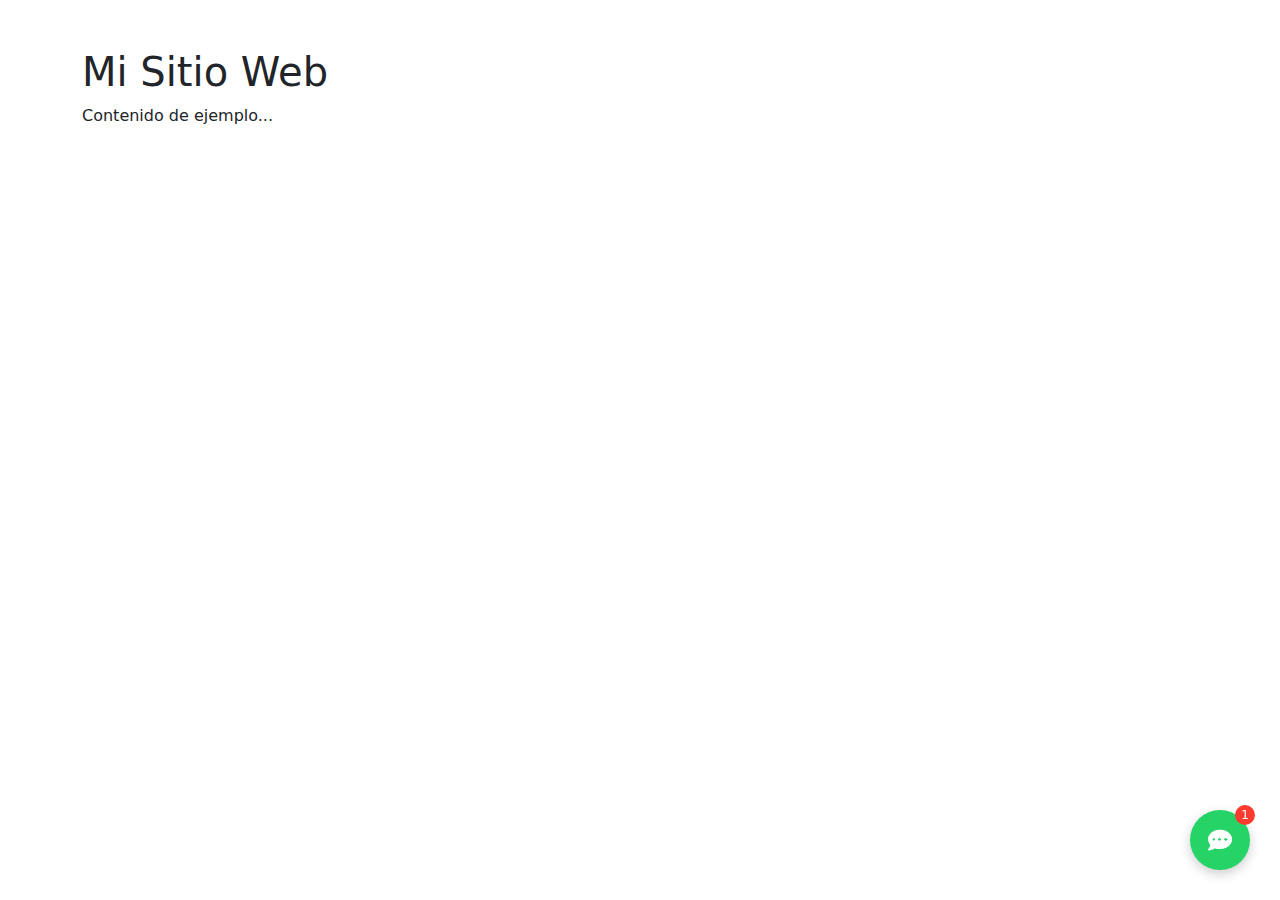
<file: chatbox.html>
<!DOCTYPE html>
<html lang="es">
<head>
    <meta charset="UTF-8">
    <meta name="viewport" content="width=device-width, initial-scale=1.0">
    <title>Chatbox Flotante</title>
    <!-- Bootstrap CSS -->
    <link href="https://cdn.jsdelivr.net/npm/bootstrap@5.3.0/dist/css/bootstrap.min.css" rel="stylesheet">
    <!-- Font Awesome para iconos -->
    <link rel="stylesheet" href="https://cdnjs.cloudflare.com/ajax/libs/font-awesome/6.4.0/css/all.min.css">
    <style>
        /* Estilos CSS irían aquí */
        /* Los copiaré en la siguiente sección para mejor organización */
    </style>

    <link rel="stylesheet" href="css/ChatBox.css">
</head>
<body>
    <!-- Contenido de tu página -->
    <div class="container mt-5">
        <h1>Mi Sitio Web</h1>
        <p>Contenido de ejemplo...</p>
    </div>

    <!-- Chat Widget -->
    <div class="chat-widget">
        <!-- Icono flotante -->
        <div class="chat-icon" id="chatIcon">
            <i class="fas fa-comment-dots"></i>
            <span class="notification-badge">1</span>
        </div>
        
        <!-- Ventana de chat (inicialmente oculta) -->
        <div class="chat-container" id="chatContainer">
            <div class="chat-header">
                <div class="d-flex align-items-center">
                    <div class="avatar me-2">
                        <i class="fas fa-robot"></i>
                    </div>
                    <div>
                        <h6 class="mb-0">Soporte en línea</h6>
                        <small class="status-text">En línea</small>
                    </div>
                </div>
                <button class="btn-close" id="closeChat"></button>
            </div>
            
            <div class="chat-messages" id="chatMessages">
                <!-- Mensaje de bienvenida -->
                <div class="message received">
                    <div class="message-content">
                        <p>¡Hola! 👋 ¿En qué puedo ayudarte hoy?</p>
                        <span class="message-time">10:00 AM</span>
                    </div>
                </div>
            </div>
            
            <div class="chat-input-area">
                <input type="text" id="userMessage" class="form-control" placeholder="Escribe tu mensaje..." autocomplete="off">
                <button class="btn btn-primary" id="sendMessage">
                    <i class="fas fa-paper-plane"></i>
                </button>
            </div>
        </div>
    </div>

    <!-- Bootstrap JS y Popper.js -->
    <script src="https://cdn.jsdelivr.net/npm/bootstrap@5.3.0/dist/js/bootstrap.bundle.min.js"></script>
    <script>
        // Código JavaScript iría aquí

        // Lo mostraré en la siguiente sección
    </script>

    <script src="js/chatbox.js"></script>
</body>
</html>
</file>
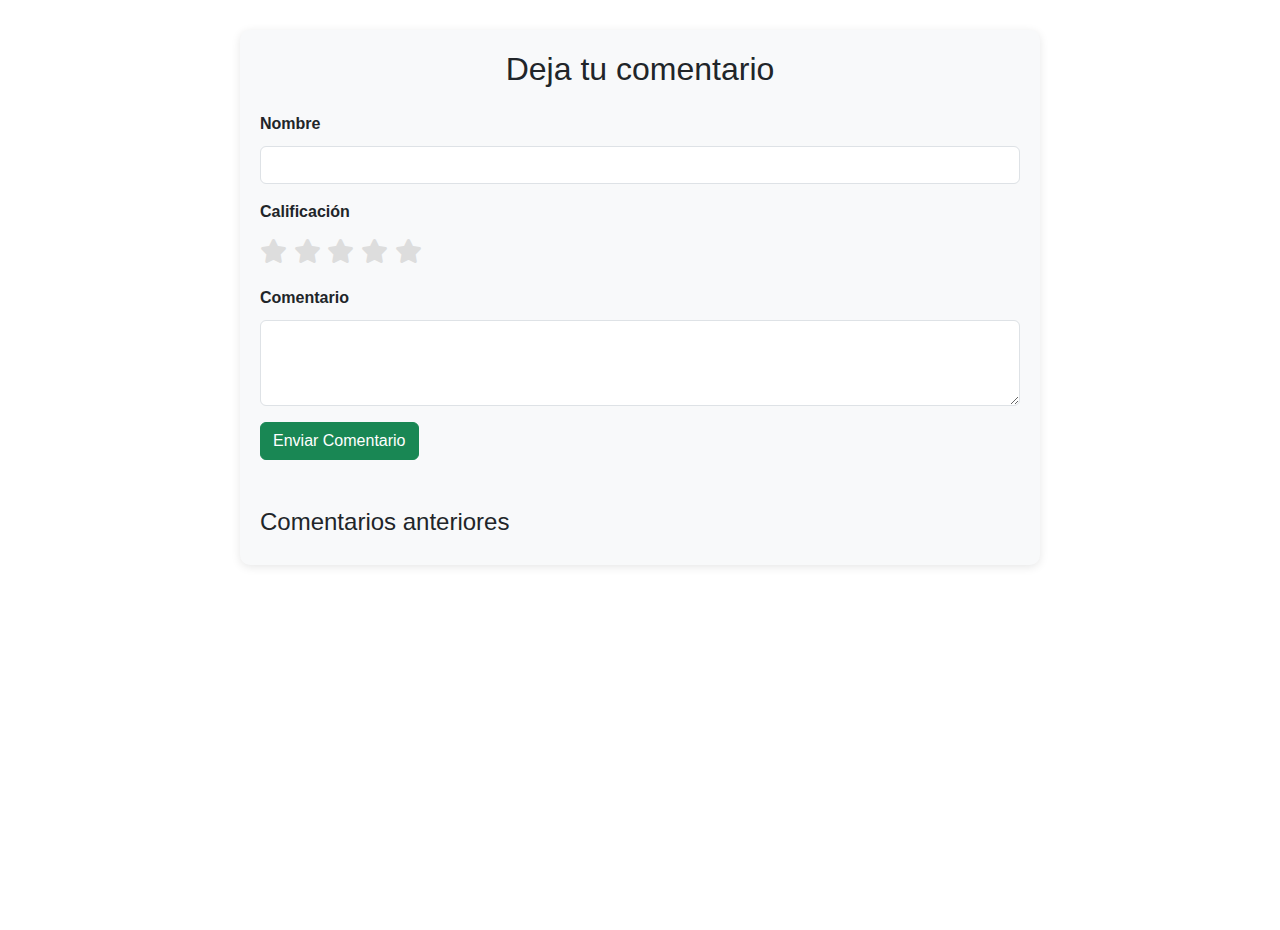
<file: Comentarios.html>
<!DOCTYPE html>
<html lang="es">
<head>
    <meta charset="UTF-8">
    <meta name="viewport" content="width=device-width, initial-scale=1.0">
    <title>Sistema de Comentarios</title>
    <!-- Bootstrap CSS -->
    <link href="https://cdn.jsdelivr.net/npm/bootstrap@5.3.0/dist/css/bootstrap.min.css" rel="stylesheet">
    <!-- Font Awesome para iconos -->
    <link rel="stylesheet" href="https://cdnjs.cloudflare.com/ajax/libs/font-awesome/6.4.0/css/all.min.css">
    
    <link rel="stylesheet" href="css/Cometarios.css">
</head>
<body>
    <div class="container">
        <div class="comments-container">
            <h2 class="text-center mb-4">Deja tu comentario</h2>
            
            <!-- Formulario de comentarios -->
            <form id="commentForm">
                <div class="mb-3">
                    <label for="userName" class="form-label ">Nombre</label>
                    <input type="text" class="form-control" id="userName" required>
                </div>
                
                <div class="mb-3">
                    <label class="form-label">Calificación</label>
                    <div class="rating-stars" id="ratingStars">
                        <i class="fas fa-star star" data-rating="1"></i>
                        <i class="fas fa-star star" data-rating="2"></i>
                        <i class="fas fa-star star" data-rating="3"></i>
                        <i class="fas fa-star star" data-rating="4"></i>
                        <i class="fas fa-star star" data-rating="5"></i>
                    </div>
                    <input type="hidden" id="ratingValue" value="0">
                </div>
                
                <div class="mb-3">
                    <label for="commentText" class="form-label">Comentario</label>
                    <textarea class="form-control" id="commentText" rows="3" required></textarea>
                </div>
                
                <button type="submit" class="btn btn-success">Enviar Comentario</button>
            </form>
            
            <!-- Lista de comentarios -->
            <div class="comment-box mt-5">
                <h4>Comentarios anteriores</h4>
                <div id="commentsList">
                    <!-- Los comentarios se agregarán aquí dinámicamente -->
                </div>
            </div>
        </div>
    </div>

    <!-- Bootstrap JS y Popper.js -->
    <script src="https://cdn.jsdelivr.net/npm/bootstrap@5.3.0/dist/js/bootstrap.bundle.min.js"></script>
    <script src="js/comentarios.js"></script>
    
</body>
</html>
</file>
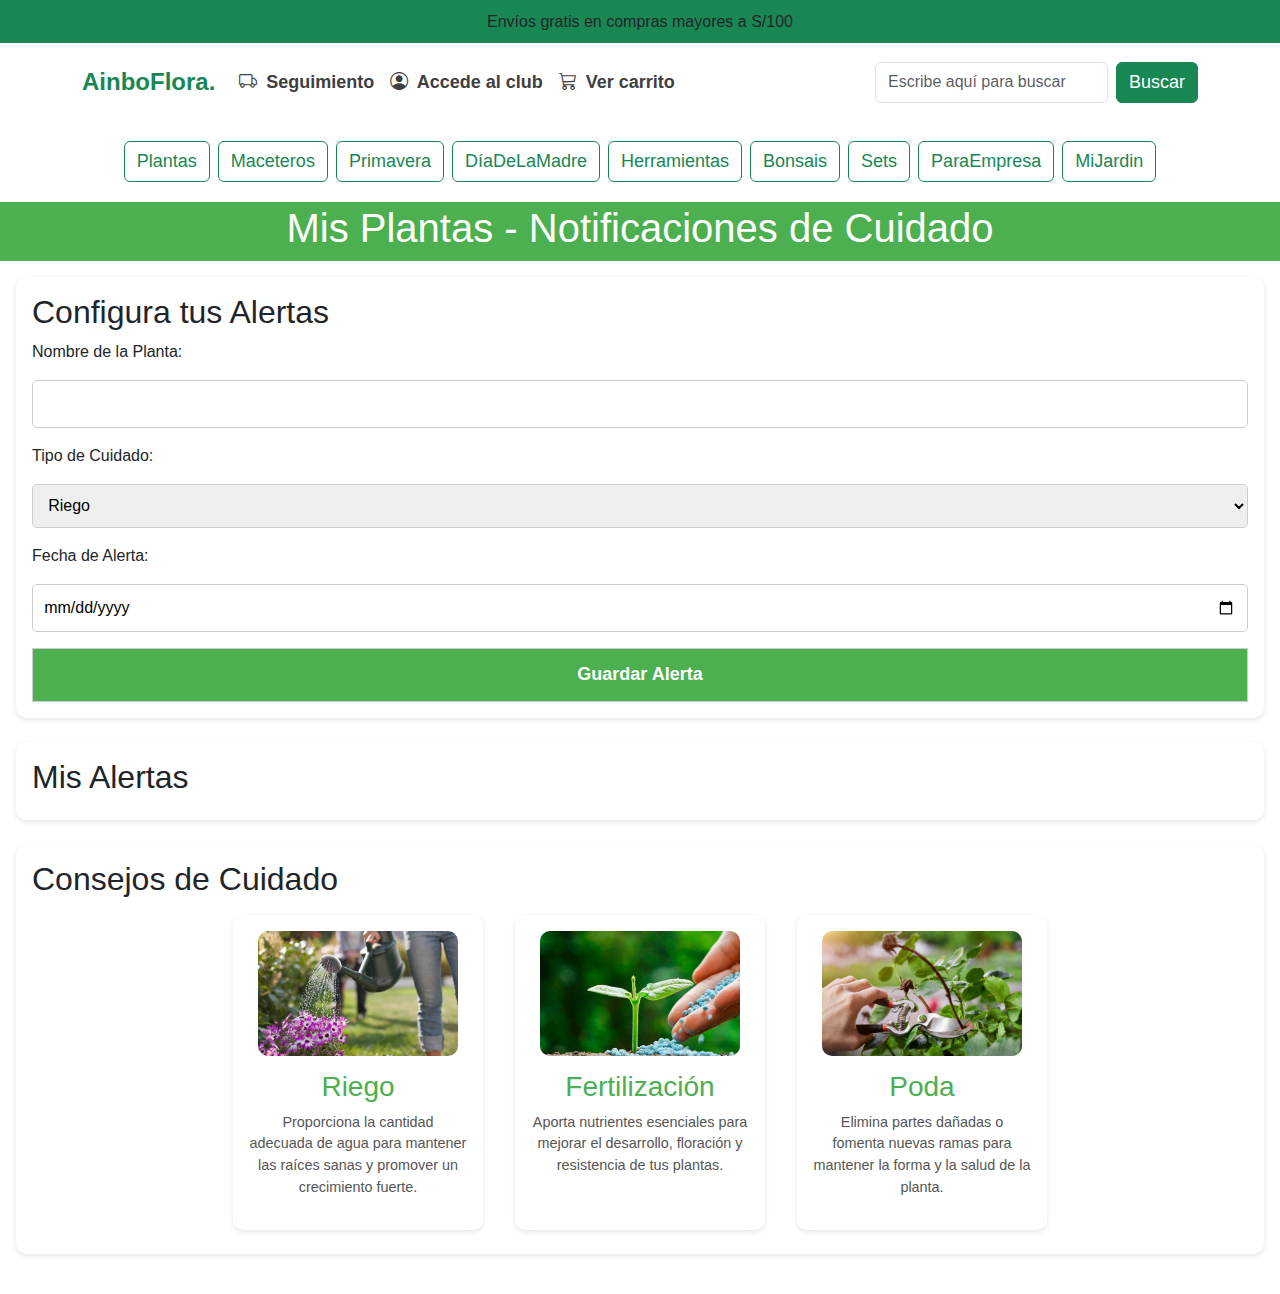
<file: Notificación.html>
<!DOCTYPE html>
<html lang="es">
<head>
  <meta charset="UTF-8">
  <meta name="viewport" content="width=device-width, initial-scale=1">
  <title>Alertas de Riego y Cuidados</title>
  <link rel="stylesheet" href="Css/Notificación.css">
   <!-- Bootstrap CSS -->
   <link href="https://cdn.jsdelivr.net/npm/bootstrap@5.3.0/dist/css/bootstrap.min.css" rel="stylesheet">
   <link rel="stylesheet" href="https://cdn.jsdelivr.net/npm/bootstrap-icons@1.4.0/font/bootstrap-icons.css">
   <link rel="stylesheet" href="./css/style.css">
   
   <!--icons-->
   <link rel="stylesheet" href="https://cdn.jsdelivr.net/npm/bootstrap-icons@1.11.1/font/bootstrap-icons.css">

   <link rel="stylesheet" href="https://cdnjs.cloudflare.com/ajax/libs/font-awesome/6.4.0/css/all.min.css">
</head>
<body>
            <!-- Encabezado -->
            <header class="container-fluid bg-success d-flex justify-content-center">
              <p class="text-dark mb-0 p-2 fs-6">Envíos gratis en compras mayores a S/100</p>
          </header>
      
          <!-- Barra de navegación -->
          <nav class="navbar navbar-expand-lg navbar-light p-3" id="menu">
              <div class="container">
                  <a class="navbar-brand" href="#">
                      <span class="fs-4 text-success fw-bold">AinboFlora.</span>
                  </a>
                  <button class="navbar-toggler" type="button" data-bs-toggle="collapse" data-bs-target="#navbarSupportedContent" aria-controls="navbarSupportedContent" aria-expanded="false" aria-label="Toggle navigation">
                      <span class="navbar-toggler-icon"></span>
                  </button>
      
                  <div class="collapse navbar-collapse" id="navbarSupportedContent">
                      <ul class="navbar-nav me-auto mb-2 mb-lg-0">
                          <li class="nav-item">
                              <a class="nav-link" aria-current="page" href="#">
                                  <i class="bi bi-truck me-1"></i> Seguimiento
                              </a>
                          </li>
                          <li class="nav-item">
                              <a class="nav-link" href="#equipo">
                                  <i class="bi bi-person-circle me-1"></i> Accede al club
                              </a>
                          </li>
                          <li class="nav-item">
                              <a class="nav-link" href="carrito.html">
                                  <i class="bi bi-cart3 me-1"></i> Ver carrito
                              </a>
                          </li>
                      </ul>
                      <Lee class="d-flex">
                          <input class="form-control me-2" type="email" placeholder="Escribe aquí para buscar" aria-label="Buscar">
                          <button class="btn btn-primary btn-primary-outline-success" type="button">Buscar</button>
                      </Lee>
                  </div>
              </div>
          </nav>
      
          <!-- Categorías principales -->
          <div class="container-fluid bg-white text-center py-3">
              <div class="d-flex flex-wrap justify-content-center">
                  <button class="btn btn-outline-success m-1">Plantas</button>
                  <button class="btn btn-outline-success m-1">Maceteros</button>
                  <button class="btn btn-outline-success m-1">Primavera</button>
                  <button class="btn btn-outline-success m-1">DíaDeLaMadre</button>
                  <button class="btn btn-outline-success m-1">Herramientas</button>
                  <button class="btn btn-outline-success m-1">Bonsais</button>
                  <button class="btn btn-outline-success m-1">Sets</button>
                  <button class="btn btn-outline-success m-1">ParaEmpresa</button>
                  <button class="btn btn-outline-success m-1">MiJardin</button>
              </div>
          </div>
  

  <header>
    <h1>Mis Plantas - Notificaciones de Cuidado</h1>
  </header>

  <main>
    <section class="form-section">
      <h2>Configura tus Alertas</h2>
      <form id="alert-form">
        <label for="plant-name">Nombre de la Planta:</label>
        <input type="text" id="plant-name" required>

        <label for="care-type">Tipo de Cuidado:</label>
        <select id="care-type" required>
          <option value="Riego">Riego</option>
          <option value="Fertilización">Fertilización</option>
          <option value="Poda">Poda</option>
        </select>

        <label for="alert-date">Fecha de Alerta:</label>
        <input type="date" id="alert-date" required>

        <button type="submit">Guardar Alerta</button>
      </form>
    </section>

    <section class="alerts-section">
      <h2>Mis Alertas</h2>
      <div id="alerts-container"></div>
    </section>

    <section class="images-section">
        <h2>Consejos de Cuidado</h2>
        <div class="image-grid">
          <div class="image-card">
            <img src="image/riego.jpg" alt="Riego de plantas">
            <h3>Riego</h3>
            <p>Proporciona la cantidad adecuada de agua para mantener las raíces sanas y promover un crecimiento fuerte.</p>
          </div>
          <div class="image-card">
            <img src="image/fertilizante.jpg" alt="Fertilización de plantas">
            <h3>Fertilización</h3>
            <p>Aporta nutrientes esenciales para mejorar el desarrollo, floración y resistencia de tus plantas.</p>
          </div>
          <div class="image-card">
            <img src="image/poda-de-plantas-en-jardines-exteriores-1080x675.jpg" alt="Poda de plantas">
            <h3>Poda</h3>
            <p>Elimina partes dañadas o fomenta nuevas ramas para mantener la forma y la salud de la planta.</p>
          </div>
        </div>
      </section>
      
  </main>

  <div id="toast" class="toast">¡Alerta guardada exitosamente!</div>

  <script src="js/Notificación.js"></script>

</body>
</html>
</file>
<file: css/ChatBox.css>
/* Estilos para el widget de chat */
.chat-widget {
    position: fixed;
    bottom: 30px;
    right: 30px;
    z-index: 1000;
}

/* Icono del chat */
.chat-icon {
    width: 60px;
    height: 60px;
    background-color: #25D366;
    color: white;
    border-radius: 50%;
    display: flex;
    justify-content: center;
    align-items: center;
    cursor: pointer;
    box-shadow: 0 4px 12px rgba(0, 0, 0, 0.2);
    transition: all 0.3s ease;
    position: relative;
}

.chat-icon i {
    font-size: 24px;
}

.chat-icon:hover {
    transform: scale(1.1);
    box-shadow: 0 6px 16px rgba(0, 0, 0, 0.3);
}

.notification-badge {
    position: absolute;
    top: -5px;
    right: -5px;
    background-color: #FF3B30;
    color: white;
    border-radius: 50%;
    width: 20px;
    height: 20px;
    display: flex;
    justify-content: center;
    align-items: center;
    font-size: 12px;
}

/* Contenedor del chat */
.chat-container {
    width: 350px;
    height: 500px;
    background-color: white;
    border-radius: 12px;
    box-shadow: 0 5px 15px rgba(0, 0, 0, 0.2);
    display: none;
    flex-direction: column;
    overflow: hidden;
    transform: translateY(20px);
    opacity: 0;
    transition: all 0.3s ease;
}

.chat-container.visible {
    display: flex;
    transform: translateY(0);
    opacity: 1;
}

/* Encabezado del chat */
.chat-header {
    background-color: #075E54;
    color: white;
    padding: 15px;
    display: flex;
    justify-content: space-between;
    align-items: center;
}

.avatar {
    width: 32px;
    height: 32px;
    background-color: #128C7E;
    border-radius: 50%;
    display: flex;
    justify-content: center;
    align-items: center;
}

.status-text {
    font-size: 12px;
    opacity: 0.8;
}

/* Área de mensajes */
.chat-messages {
    flex: 1;
    padding: 15px;
    overflow-y: auto;
    background-color: #ECE5DD;
}

.message {
    margin-bottom: 15px;
    display: flex;
}

.message.received {
    justify-content: flex-start;
}

.message.sent {
    justify-content: flex-end;
}

.message-content {
    max-width: 80%;
    padding: 10px 15px;
    border-radius: 18px;
    position: relative;
}

.received .message-content {
    background-color: white;
    border-bottom-left-radius: 5px;
}

.sent .message-content {
    background-color: #DCF8C6;
    border-bottom-right-radius: 5px;
}

.message-time {
    font-size: 11px;
    color: #666;
    display: block;
    text-align: right;
    margin-top: 5px;
}

/* Área de entrada */
.chat-input-area {
    padding: 10px;
    background-color: white;
    border-top: 1px solid #EEE;
    display: flex;
    gap: 10px;
}

.chat-input-area input {
    flex: 1;
    border-radius: 20px;
    padding: 10px 15px;
    border: 1px solid #DDD;
}

.chat-input-area button {
    width: 40px;
    height: 40px;
    border-radius: 50%;
    display: flex;
    justify-content: center;
    align-items: center;
}

/* Animación para nuevos mensajes */
@keyframes fadeIn {
    from { opacity: 0; transform: translateY(10px); }
    to { opacity: 1; transform: translateY(0); }
}

.message {
    animation: fadeIn 0.3s ease-out;
}
</file>
<file: css/Cometarios.css>
body {
            font-family: 'Montserrat', sans-serif;
            overflow-x: hidden;
            background-size: cover;
            background-position: center;
            height: 100vh;
            ;
        }
        
        /* Estilos CSS */
        .comments-container {
            max-width: 800px;
            margin: 30px auto;
            padding: 20px;
            background-color: #f8f9fa;
            border-radius: 10px;
            box-shadow: 0 2px 10px rgba(0, 0, 0, 0.1);
        }
        
        .rating-stars {
            font-size: 24px;
            margin-bottom: 15px;
        }
        
        .rating-stars .star {
            color: #ddd;
            cursor: pointer;
            transition: color 0.2s;
        }
        
        .rating-stars .star:hover,
        .rating-stars .star.active {
            color: #ffc107;
        }
        
        .comment-box {
            margin-top: 30px;
        }
        
        .comment-card {
            background-color: white;
            border-radius: 8px;
            padding: 15px;
            margin-bottom: 15px;
            box-shadow: 0 1px 3px rgba(0, 0, 0, 0.1);
        }
        
        .comment-header {
            display: flex;
            justify-content: space-between;
            margin-bottom: 10px;
        }
        
        .user-rating {
            color: #ffc107;
        }
        
        .comment-date {
            color: #6c757d;
            font-size: 0.8rem;
        }

        .form-label {
            font-weight: bold;
            margin-bottom: 10px;
        }
</file>
<file: Css/Notificación.css>
body {
    font-family: Arial, sans-serif;
    margin: 0;
    background: #f4f4f4;
    color: #333;
  }
  
  header {
    background: #4CAF50;
    color: white;
    padding: 0.1em;
    text-align: center;
  }
  
  main {
    padding: 1em;
  }
  
  .form-section, .alerts-section, .images-section {
    background: white;
    padding: 1em;
    margin-bottom: 1.5em;
    border-radius: 10px;
    box-shadow: 0 2px 5px rgba(0,0,0,0.1);
    
  }
  
  h2 {
    margin-top: 0;
  }
  
  form {
    display: flex;
    flex-direction: column;
    gap: 1em;
  }
  
  input, select, button {
    padding: 0.7em;
    border: 1px solid #ccc;
    border-radius: 5px;
  }
  
  button {
    background: #4CAF50;
    color: white;
    font-weight: bold;
    cursor: pointer;
  }
  
  button:hover {
    background: #45a049;
  }
  
  .alert-card {
    background: #e8f5e9;
    border-left: 5px solid #4CAF50;
    padding: 1em;
    margin-bottom: 1em;
    border-radius: 5px;
    position: relative;
  }
  
  .delete-btn {
    position: absolute;
    top: 25px;
    right: 10px;
    background: #ff4d4d;
    color: white;
    border: none;
    border-radius: 5px;
    padding: 0.3em 0.6em;
    cursor: pointer;
  }
  
  .delete-btn:hover {
    background: #e60000;
  }
  
  .image-grid {
    display: flex;
    gap: 1em;
    justify-content: center;
    flex-wrap: wrap;
  }
  
  .image-grid img {
    width: 200px;
    border-radius: 10px;
    object-fit: cover;
    height: 125px;
  }
 

  .image-card {
    background: #fff;
    padding: 1em;
    border-radius: 10px;
    box-shadow: 0 2px 5px rgba(5, 4, 4, 0.1);
    text-align: center;
    width: 250px;
    margin: 0.5em;
  }
  
  .image-card h3 {
    color: #4CAF50;
    margin: 0.5em 0 0.3em 0;

  }
  
  .image-card p {
    font-size: 0.9em;
    color: #555;
  }
  
  
  /* Toast notification */
  .toast {
    visibility: hidden;
    min-width: 250px;
    background-color: #4CAF50;
    color: white;
    text-align: center;
    border-radius: 8px;
    padding: 16px;
    position: fixed;
    bottom: 30px;
    left: 50%;
    transform: translateX(-50%);
    z-index: 100;
    font-size: 16px;
  }
  
  .toast.show {
    visibility: visible;
    animation: fadein 0.5s, fadeout 0.5s 2.5s;
  }
  
  @keyframes fadein {
    from {bottom: 0; opacity: 0;}
    to {bottom: 30px; opacity: 1;}
  }
  
  @keyframes fadeout {
    from {bottom: 30px; opacity: 1;}
    to {bottom: 0; opacity: 0;}
  }
</file>
<file: css/style.css>
body {
    font-family: 'Montserrat', sans-serif;
    overflow-x: hidden;
}


/*===================MENU==========================*/

 #menu a, button{
     font-size: 18px !important;
     font-weight: 600;
    
 }

 #menu a{
     color:#3f3f3f;
     
 }
/*===================SLIDER DE IMAGENES==========================*/

.carousel-inner {
    max-height:39rem !important;
}

/*===================SECCION NUESTRO EQUIPO IMAGEN==========================*/



#img-equipo{
    max-height:30rem !important;
    width:50%;
}


/*===================SECCION NUESTRO EQUIPO MAPA==========================*/
#local {
    margin-top:50px;
    background-color: #f3f3f3;
    display:flex;
    justify-content: center; 
    padding-bottom: 300px; 
}

.mapa {
    background: url(../img/ubicacion.png);
    width:100%;
    height:500px;
}


.wrapper-local {
    width:50%;
    margin-left:100px;
    padding-top:150px;
}


/*===========================SECCION EQUIPO MIAMI==================================*/
#numeros-local{
    margin:0 !important;
    padding:0 !important;
}
#numeros-local div {
    padding: 0 20px 0 0;   
    text-align:left;
    height:48px;
}

#numeros-local div:not(:last-child) {
    border-right: 2px solid #3f3f3f;
  }
#numeros-local div:not(:first-child) {
    padding-left:20px;
  }

#numeros-local p{
    margin:0;
}

/*=========================CONTACTOS BACKGROUND================================*/
#bg-contactos {
    position: relative;
    top: -130px;
} 

 #seccion-contacto{
    background-color:#198754;
    min-height:500px;
    position:relative;
}

/*=========================CONTACTOS FORMULARIO================================*/

#contenedor-formulario {
    position: relative;
    top: -110px;
    background: #fff;
    border-radius: 5px;
    box-shadow: 0px 0px 15px rgba(0, 0, 0, 0.1);
}

#titulo-formulario {
    color:#198754;
}




/*=========================FOOTER================================*/

footer {
    background:#198754;
    min-height: 100px;
}
footer p {
    color: #f3f3f3;
    text-align: center;
}

#iconos i {
    font-size: 26px;
    padding: 0 8px;
    color: #f3f3f3;
}

/*=========================MEDIA QUERIES PANTALLA ANCHA================================*/

@media (max-width:1200px){
    #intro, #equipo {
        width:90% !important;
        margin:auto;
    }
  
    #local {
        flex-wrap: wrap;
        padding-top:30px;
   }
   .wrapper-local {
    width:90%;
    margin:auto;
    padding-top:50px;    
   }
 
}
/*=========================MEDIA QUERIES PANTALLA SM================================*/


@media (max-width:768px) {

    #intro, #equipo{
        width:90% !important;
        margin:auto;
    }

    
    #img-equipo{
        max-height:20rem !important;
        width:90%;
    }
    .wrapper-local {
        width:90%;
        margin:auto;
        padding-top:50px;    
    }
    #local {
        flex-wrap: wrap;
    }
    .mapa img {
        width:100%;
        height:auto;
    }
    #bg-contactos{
        top: -120px;
    }


}
/*=========================MEDIA QUERIES PANTALLA EXTRA-SM================================*/

@media (max-width: 576px) {
    #servicios-fila-2 {
        width:100% !important;
    }
    #servicios-fila-1 {
        width:100% !important;
    }

    .icono-wrap{
        flex-wrap:wrap !important;
        justify-content: center !important;
        text-align: center;
    }
}

/**ia*/











.card {
    margin-bottom: 20px;
    transition: transform 0.3s;
}

.card:hover {
    transform: translateY(-5px);
    box-shadow: 0 10px 20px rgba(0,0,0,0.1);
}

.btn-primary {
    background-color: #198754;
    border-color: #198754;
}

.btn-primary:hover {
    background-color:#198754;
    border-color:#198754;
}

.section-title {
    border-bottom: 2px solid #198754;
    padding-bottom: 10px;
    margin-bottom: 20px;
}

.product-section {
    padding: 40px 0;
}

.intro-text {
    max-width: 800px;
    margin: 0 auto 30px;
    text-align: center;
}


#label{
    background-color: aqua;
}
</file>
